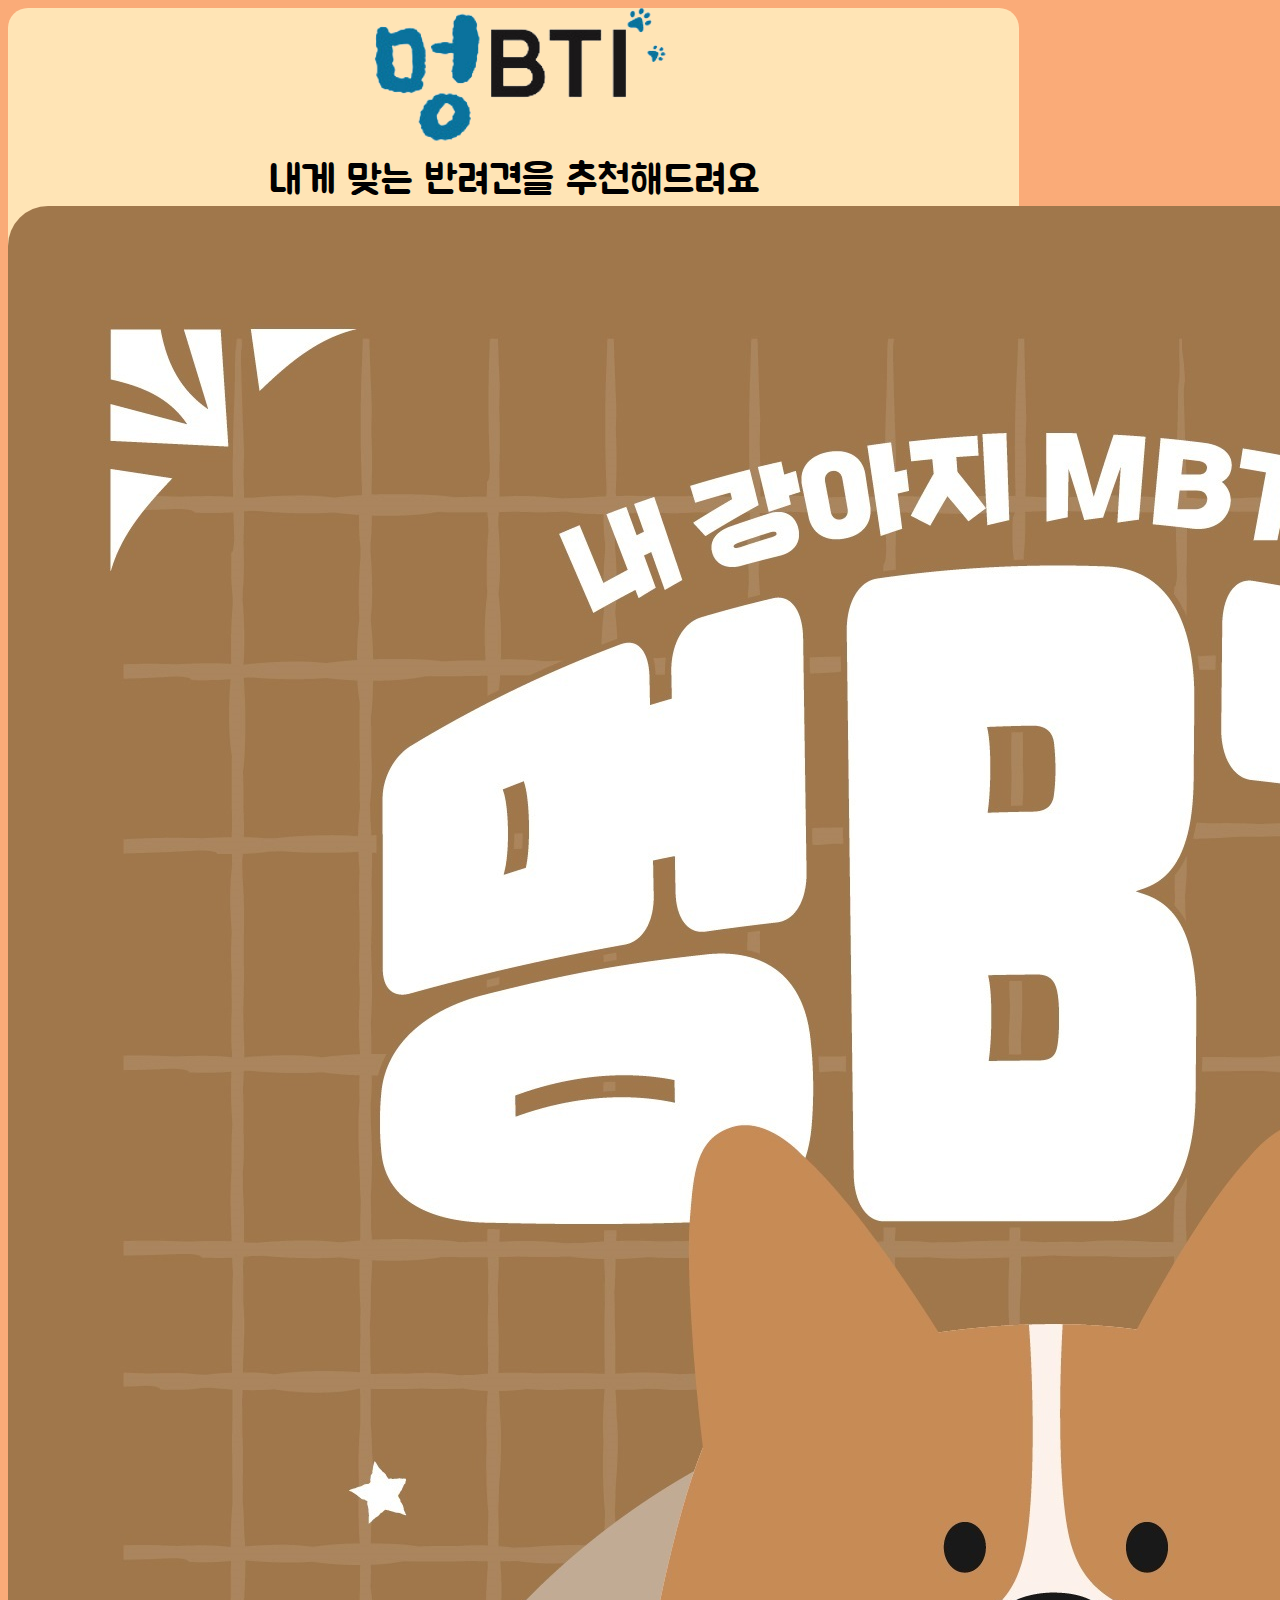
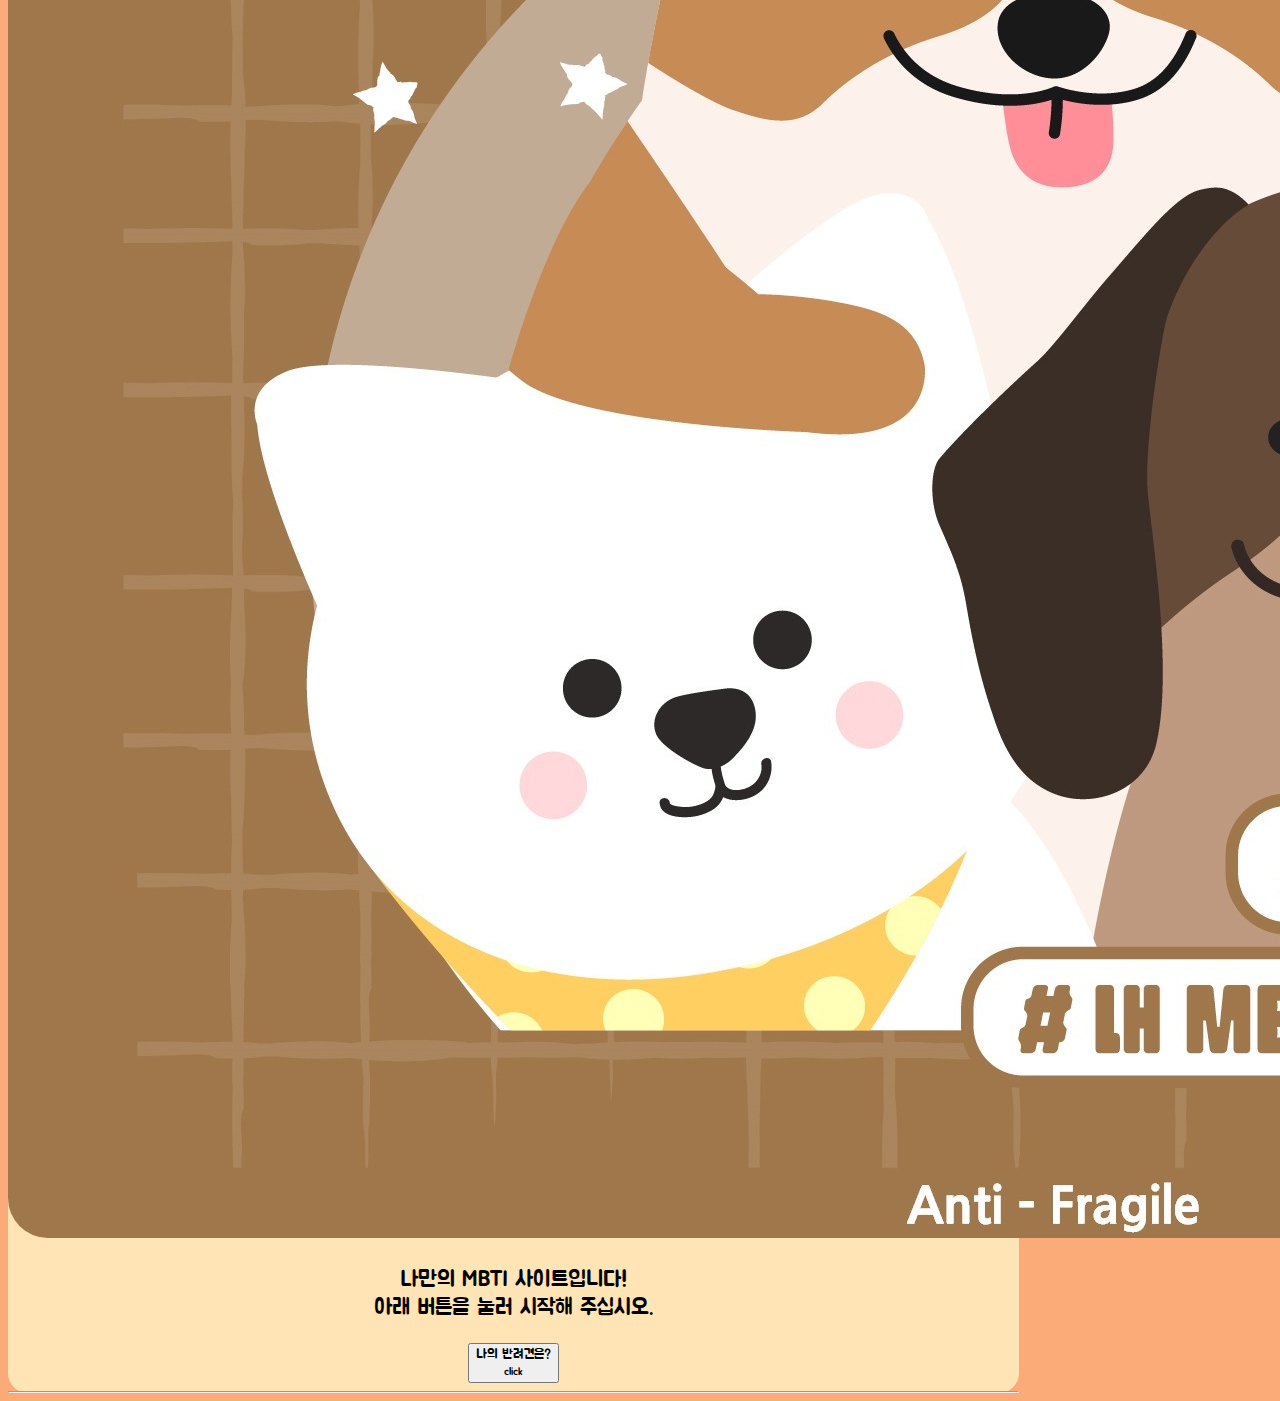
<file: index.html>
<!DOCTYPE html>
<html lang="ko" dir="ltr">

<head>
    <meta charset="utf-8">
    <meta name="viewport" content="width=device-width, initial-scale=1">
    <meta name="author" content="PandaCoding">
    <meta name="keywords" content="강아지 mbti">
    <meta name="description" content="강아지 mbti">

    <!-- sns share -->
    <meta property="og:url" content="https://twelvelovetype.netlify.app" />
    <meta property="og:title" content="강아지 mbti" />
    <meta property="og:type" content="website" />
    <meta property="og:image" content="img/share.png" />
    <meta property="og:description" content="mbti로 알아보는 강아지유형" />

    <!--favicon-->
    <link rel="shortcut icon" href="img/favicon.ico">
    <link rel="apple-touch-icon-precomposed" href="img/favicon.ico" />

    <title>mbti 강아지 유형</title>
    <link href="https://cdn.jsdelivr.net/npm/bootstrap@5.0.0-beta2/dist/css/bootstrap.min.css" rel="stylesheet"
        integrity="sha384-BmbxuPwQa2lc/FVzBcNJ7UAyJxM6wuqIj61tLrc4wSX0szH/Ev+nYRRuWlolflfl" crossorigin="anonymous">
    <link rel="preconnect" href="https://fonts.googleapis.com">
    <link rel="preconnect" href="https://fonts.gstatic.com" crossorigin>
    <link href="https://fonts.googleapis.com/css2?family=Jua&display=swap" rel="stylesheet">
    <link rel="stylesheet" href="./css/default.css">
    <link rel="stylesheet" href="./css/main.css">
    <link rel="stylesheet" href="./css/qna.css">
    <link rel="stylesheet" href="./css/animation.css">
    <link rel="stylesheet" href="./css/result.css">

    <style>
        p1 {
            font-size: 40px;
        }
    </style>

    <script src="https://developers.kakao.com/sdk/js/kakao.js"></script>
    <script>
        Kakao.init('61118627ca351c12bb5ec566b1b8730b'); // 사용하려는 앱의 JavaScript 키 입력
        Kakao.isInitialized();
    </script>
</head>

<body>
<div class="container">
	<section id="main" class="mx-auto my-5 pd-5 pt-5 px-3" style='background-color: #ffe4b5'>
		<div class="col-lg-8 col-md-8 col-sm-10 col-12 mx-auto">
			<img class="col-lg-8 col-md-8 col-sm-10 col-12 mx-auto" src='./img/Logo.png'><br></img>
			<p1>내게 맞는 반려견을 추천해드려요</p1>

			<img src="./img/main.png" alt="mainImage" class="img-fluid" style="border-radius: 40px / 40px;"></img>

			<p>
				나만의 MBTI 사이트입니다! <br>
				아래 버튼을 눌러 시작해 주십시오.
			</p>
			<button type="button" class="btn btn-success btn-lg" onclick="js:begin()">나의
				반려견은?<br><small>click</small></button>
			<hr>
		</div>       
	</section>
    
    <!--      -->
    <section id="qna">
        <div class="status mx-auto mt-5">
            <div class="statusBar">
            </div>
        </div>

        <div class="qTitle my-5 py-3 mx-auto">
            <!-- 		 -->
        </div>

        <div class="qBox my-5 py-3 mx-auto">
            <!-- 		 -->
        </div>
        <div class="answerBox">

        </div>
    </section>
    <script src="./js/data.js" charset="utf-8"></script>
    <script src="./js/start.js" charset="utf-8"></script>
    <script src="./js/share.js" charset="utf-8"></script>
</div>
</body>

</html>
</file>
<file: css/default.css>
/* 폰트  */

body{
	background-color:#FAAB78;
}

*{
	font-family: 'Jua', sans-serif;
}
</file>
<file: css/main.css>
#main{
	background-color: whitesmoke;
	width: 80%;
	text-align: center;
	border-radius: 20px;
	
}

p{
	font-size: 22px;
}
</file>
<file: css/qna.css>
#qna{
	display: none;
}

.qBox{
	/* background-color: whitesmoke; */
	text-align: center;
	border-radius: 20px;
	font-size: 40px;
	width: 80%;
	
}

.qTitle{
	/* background-color: whitesmoke; */
	text-align: center;
	border-radius: 20px;
	font-size: 40px;
	width: 80%;
	
}

.answerList{
	background-color: whitesmoke;
	border-radius: 20px;
	display: block;
	width: 80%;
	font-size: 46px;
}

/* 마우스 올렸을때 반응하는 CSS */
.answerList:hover, .answerList:focus{
	background-color: #FCF9BE;
	color: black;
}

.status{
	height: 10px;
	width: 80%;
	background-color: white;
	border-radius: 20px;
}

.statusBar{
	height: 100%;
	/* Permalink - use to edit and share this gradient: https://colorzilla.com/gradient-editor/#ffb76b+0,ffa73d+38,ff7f04+58 */
background: #ffb76b; /* Old browsers */
background: -moz-linear-gradient(top,  #ffb76b 0%, #ffa73d 38%, #ff7f04 58%); /* FF3.6-15 */
background: -webkit-linear-gradient(top,  #ffb76b 0%,#ffa73d 38%,#ff7f04 58%); /* Chrome10-25,Safari5.1-6 */
background: linear-gradient(to bottom,  #ffb76b 0%,#ffa73d 38%,#ff7f04 58%); /* W3C, IE10+, FF16+, Chrome26+, Opera12+, Safari7+ */
filter: progid:DXImageTransform.Microsoft.gradient( startColorstr='#ffb76b', endColorstr='#ff7f04',GradientType=0 ); /* IE6-9 */


}
</file>
<file: css/animation.css>
/* css animation 예제 */
@keyframes fadeIn{
	from{ opacity: 0; }
	to{ opacity: 1; }
}

@keyframes fadeOut{
	from{ opacity: 1; }
	to{ opacity: 0; }
}

@-webkit-keyframes fadeIn{
	from{ opacity: 0; }
	to{ opacity: 1; }
}

@-webkit-keyframes fadeOut{
	from{ opacity: 1; }
	to{ opacity: 0; }
}

.fadeIn{
	animation: fadeIn;
	animation-duration: 0.5s;
}

.fadeOut{
	animation: fadeOut;
	animation-duration: 0.5s;
}
</file>
<file: css/result.css>
#result{
	background-color: whitesmoke;
	width: 80%;
	text-align: center;
	border-radius: 20px;
	
}

#shareResult{
  background-color: whitesmoke;
  width: 80%;
  text-align: center;
  border-radius: 20px;
}

.resultname{
	font-size: 32px;
}

.resultDesc{
	font-size: 32px;
}

.resultDisease{
	font-size: 32px;
	color: red;
}

.style{
	border-radius: 12px;
	max-width: 100%;

}


.kakao{
	color: white;
	background-color: #FEE500;
	font-size: 22px;
	border: 0px;
	border-radius: 12px;
}
.kakao:hover, .kakao:focus{
	background-color: whitesmoke;
	color: gray;
}

.reload{
	color: white;
	background-color: gray;
	font-size: 22px;
	border: 0px;
	border-radius: 12px;
}
.reload:hover, .reload:focus{
	background-color: whitesmoke;
	color: gray;

/* 이미지 테스트용 */
}
.image-box {
    width:600px;
    height:400px;
    overflow:hidden;
    margin:0 auto;
}

.image-thumbnail {
    width:100%;
    height:100%;
    object-fit:cover;
}
</file>
